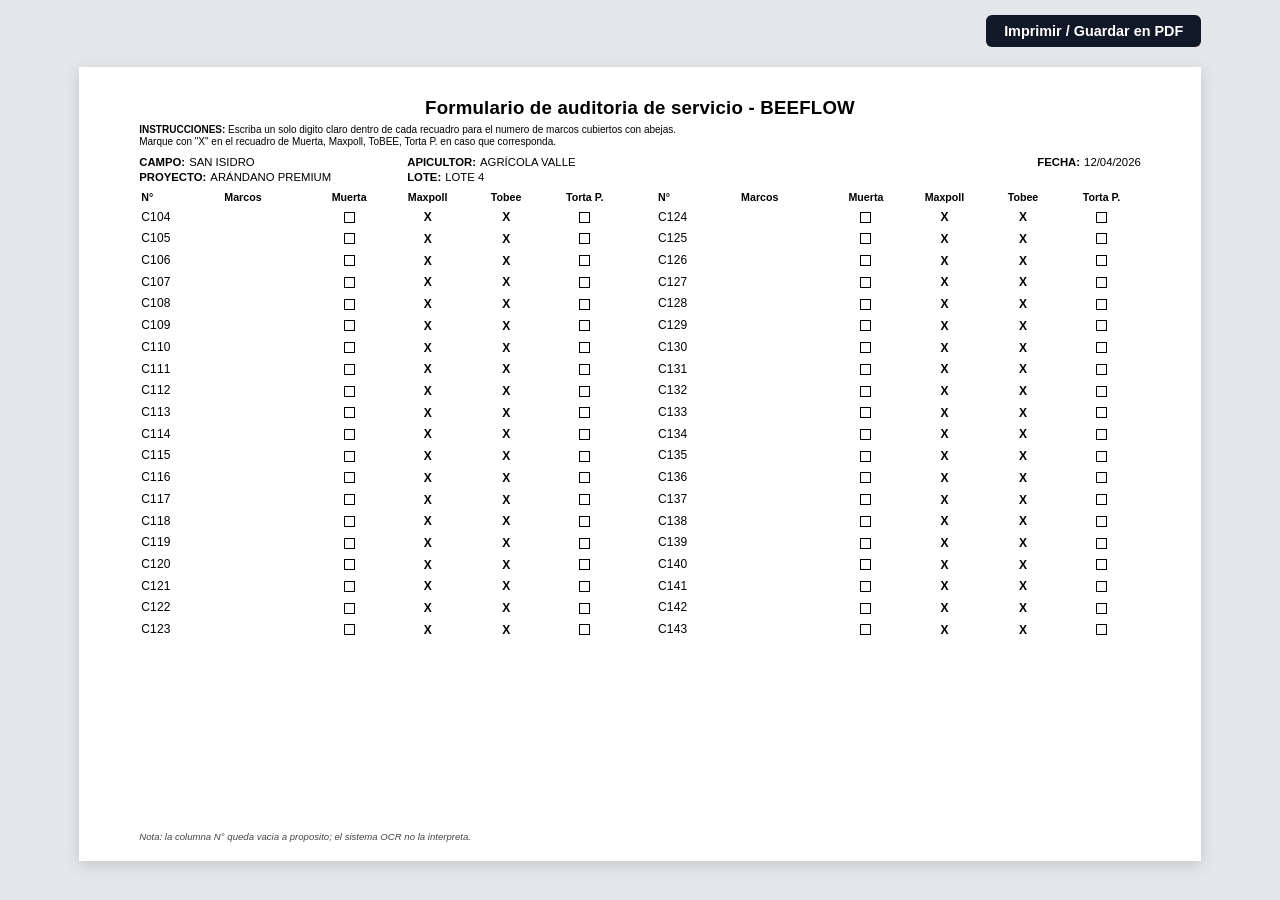
<file: template_print.html>
<!DOCTYPE html>
<html lang="es">
<head>
  <meta charset="UTF-8">
  <title>BEEFLOW - Plantilla Oficial de Auditoría de Servicio (A4 Horizontal)</title>
  <style>
    /* ====================================================================
       BEEFLOW OFFICIAL PRINT TEMPLATE (OPCIÓN A - 100% REPRODUCCIÓN VISUAL)
       ==================================================================== */
    @page {
      size: A4 landscape;
      margin: 0;
    }

    * {
      box-sizing: border-box;
      margin: 0;
      padding: 0;
    }

    body {
      background-color: #e5e7eb;
      font-family: Arial, Helvetica, sans-serif;
      color: #000000;
      -webkit-print-color-adjust: exact;
      print-color-adjust: exact;
    }

    /* Contenedor de cada hoja física A4 Landscape (297mm x 210mm) */
    .beeflow-sheet {
      width: 297mm;
      height: 210mm;
      max-height: 210mm;
      background-color: #ffffff;
      margin: 20px auto;
      padding: 8mm 16mm 6mm 16mm;
      position: relative;
      box-sizing: border-box;
      box-shadow: 0 4px 15px rgba(0, 0, 0, 0.15);
      page-break-after: always;
      break-after: page;
      page-break-inside: avoid;
      break-inside: avoid;
      overflow: hidden;
    }

    /* Encabezado */
    .doc-title {
      text-align: center;
      font-size: 14pt;
      font-weight: bold;
      letter-spacing: 0.2px;
      margin-bottom: 4px;
      line-height: 1.2;
    }

    .instructions {
      font-size: 7.5pt;
      line-height: 1.25;
      margin-bottom: 7px;
    }

    .instructions .strong {
      font-weight: bold;
    }

    /* Metadatos */
    .meta-grid {
      display: grid;
      grid-template-columns: 240px 240px 1fr;
      row-gap: 3px;
      column-gap: 28px;
      font-size: 8.5pt;
      margin-bottom: 8px;
    }

    .meta-item {
      display: flex;
      align-items: baseline;
      gap: 4px;
      white-space: nowrap;
    }

    .meta-item.align-right {
      justify-content: flex-end;
    }

    .meta-label {
      font-weight: bold;
    }

    .meta-val {
      font-weight: normal;
      text-transform: uppercase;
    }

    /* Contenedor de 2 columnas de tabla */
    .tables-split {
      display: grid;
      grid-template-columns: 1fr 1fr;
      column-gap: 32px;
      width: 100%;
    }

    .audit-table {
      width: 100%;
      border-collapse: collapse;
    }

    .audit-table thead tr th {
      font-size: 8pt;
      font-weight: bold;
      padding: 0 2px 3px 2px;
      vertical-align: bottom;
      text-align: center;
      border: none;
    }

    .audit-table thead tr th.col-id {
      text-align: left;
      width: 44px;
      padding-left: 2px;
    }

    .audit-table thead tr th.col-marcos {
      text-align: left;
      width: 56px;
      padding-left: 10px;
    }

    .audit-table thead tr th.col-box {
      width: 46px;
    }

    .audit-table tbody tr {
      height: 5.75mm;
      max-height: 5.75mm;
    }

    .audit-table tbody tr td {
      padding: 0 2px;
      vertical-align: middle;
      text-align: center;
      border: none;
      line-height: 1;
    }

    .audit-table tbody tr td.cell-id {
      text-align: left;
      font-size: 9pt;
      letter-spacing: 0.2px;
      padding-left: 2px;
    }

    .audit-table tbody tr td.cell-marcos {
      text-align: center;
      font-size: 9pt;
      padding-left: 10px;
    }

    /* Recuadro de checkbox OCR */
    .box-square {
      display: inline-block;
      width: 11px;
      height: 11px;
      border: 1.2px solid #000000;
      background: #ffffff;
      box-sizing: border-box;
      vertical-align: middle;
    }

    .box-x {
      display: inline-block;
      font-size: 9pt;
      font-weight: bold;
      line-height: 1;
      vertical-align: middle;
    }

    /* Nota al pie oficial */
    .footer-note {
      position: absolute;
      bottom: 5mm;
      left: 16mm;
      font-size: 7.2pt;
      font-style: italic;
      color: #444444;
    }

    /* Barra de herramientas en pantalla */
    .screen-toolbar {
      max-width: 297mm;
      margin: 15px auto 0;
      display: flex;
      justify-content: flex-end;
      gap: 10px;
    }

    .btn-print {
      background: #111827;
      color: #ffffff;
      border: none;
      padding: 8px 18px;
      font-size: 0.9rem;
      font-weight: 600;
      border-radius: 6px;
      cursor: pointer;
    }

    @media print {
      body {
        background: transparent !important;
      }
      .screen-toolbar {
        display: none !important;
      }
      .beeflow-sheet {
        margin: 0 !important;
        box-shadow: none !important;
      }
    }
  </style>
</head>
<body>
  <!-- Barra de control (Solo pantalla) -->
  <div class="screen-toolbar">
    <button class="btn-print" onclick="window.print()">Imprimir / Guardar en PDF</button>
  </div>

  <!-- Contenedor donde se inyectan las hojas -->
  <div id="beeflow-pages-target"></div>

  <script>
    /**
     * Función JavaScript para inyectar datos y generar las hojas del reporte
     * @param {Object} data - Objeto con { metadata: {...}, colmenas: [...] }
     */
    function renderBeeFlowAudit(data) {
      const container = document.getElementById('beeflow-pages-target');
      if (!container) return;

      const meta = data.metadata || {};
      const colmenas = data.colmenas || [];
      const totalPages = Math.max(1, Math.ceil(colmenas.length / 40));

      let outputHtml = '';

      for (let p = 0; p < totalPages; p++) {
        const start = p * 40;
        const leftHives = colmenas.slice(start, start + 20);
        const rightHives = colmenas.slice(start + 20, start + 40);

        outputHtml += `
          <div class="beeflow-sheet">
            <div class="doc-title">Formulario de auditoria de servicio - BEEFLOW</div>
            
            <div class="instructions">
              <div><span class="strong">INSTRUCCIONES:</span> Escriba un solo digito claro dentro de cada recuadro para el numero de marcos cubiertos con abejas.</div>
              <div>Marque con "X" en el recuadro de Muerta, Maxpoll, ToBEE, Torta P. en caso que corresponda.</div>
            </div>

            <div class="meta-grid">
              <div class="meta-item"><span class="meta-label">CAMPO:</span> <span class="meta-val">${meta.campo || ''}</span></div>
              <div class="meta-item"><span class="meta-label">APICULTOR:</span> <span class="meta-val">${meta.apicultor || ''}</span></div>
              <div class="meta-item align-right"><span class="meta-label">FECHA:</span> <span class="meta-val">${meta.fecha || ''}</span></div>
              <div class="meta-item"><span class="meta-label">PROYECTO:</span> <span class="meta-val">${meta.proyecto || ''}</span></div>
              <div class="meta-item"><span class="meta-label">LOTE:</span> <span class="meta-val">${meta.lote || ''}</span></div>
              <div></div>
            </div>

            <div class="tables-split">
              <!-- Columna Izquierda (20 filas) -->
              <table class="audit-table">
                <thead>
                  <tr>
                    <th class="col-id">N°</th>
                    <th class="col-marcos">Marcos</th>
                    <th class="col-box">Muerta</th>
                    <th class="col-box">Maxpoll</th>
                    <th class="col-box">Tobee</th>
                    <th class="col-box">Torta P.</th>
                  </tr>
                </thead>
                <tbody>
                  ${buildTableRows(leftHives)}
                </tbody>
              </table>

              <!-- Columna Derecha (20 filas) -->
              <table class="audit-table">
                <thead>
                  <tr>
                    <th class="col-id">N°</th>
                    <th class="col-marcos">Marcos</th>
                    <th class="col-box">Muerta</th>
                    <th class="col-box">Maxpoll</th>
                    <th class="col-box">Tobee</th>
                    <th class="col-box">Torta P.</th>
                  </tr>
                </thead>
                <tbody>
                  ${buildTableRows(rightHives)}
                </tbody>
              </table>
            </div>

            <div class="footer-note">
              Nota: la columna N° queda vacia a proposito; el sistema OCR no la interpreta.
            </div>
          </div>
        `;
      }

      container.innerHTML = outputHtml;
    }

    function buildTableRows(hives) {
      let rows = '';
      for (let i = 0; i < 20; i++) {
        const h = hives[i];
        if (h && h.id) {
          rows += `
            <tr>
              <td class="cell-id">${h.id}</td>
              <td class="cell-marcos">${h.marcos || ''}</td>
              <td>${h.muerta ? '<span class="box-x">X</span>' : '<span class="box-square"></span>'}</td>
              <td>${h.maxpoll ? '<span class="box-x">X</span>' : '<span class="box-square"></span>'}</td>
              <td>${h.tobee ? '<span class="box-x">X</span>' : '<span class="box-square"></span>'}</td>
              <td>${h.tortaP ? '<span class="box-x">X</span>' : '<span class="box-square"></span>'}</td>
            </tr>
          `;
        } else {
          rows += `
            <tr>
              <td class="cell-id"></td>
              <td class="cell-marcos"></td>
              <td><span class="box-square"></span></td>
              <td><span class="box-square"></span></td>
              <td><span class="box-square"></span></td>
              <td><span class="box-square"></span></td>
            </tr>
          `;
        }
      }
      return rows;
    }

    // Datos de demostración oficiales (Página 1: C104 a C143)
    const demoData = {
      metadata: {
        campo: "SAN ISIDRO",
        apicultor: "AGRÍCOLA VALLE",
        fecha: "12/04/2026",
        proyecto: "ARÁNDANO PREMIUM",
        lote: "LOTE 4"
      },
      colmenas: []
    };

    for (let c = 104; c <= 143; c++) {
      demoData.colmenas.push({
        id: `C${c}`,
        marcos: '',
        muerta: false,
        maxpoll: true, // Marcado con X como en la Pág 1 original
        tobee: true,   // Marcado con X como en la Pág 1 original
        tortaP: false
      });
    }

    // Inyectar datos iniciales
    renderBeeFlowAudit(demoData);
  </script>
</body>
</html>
</file>
